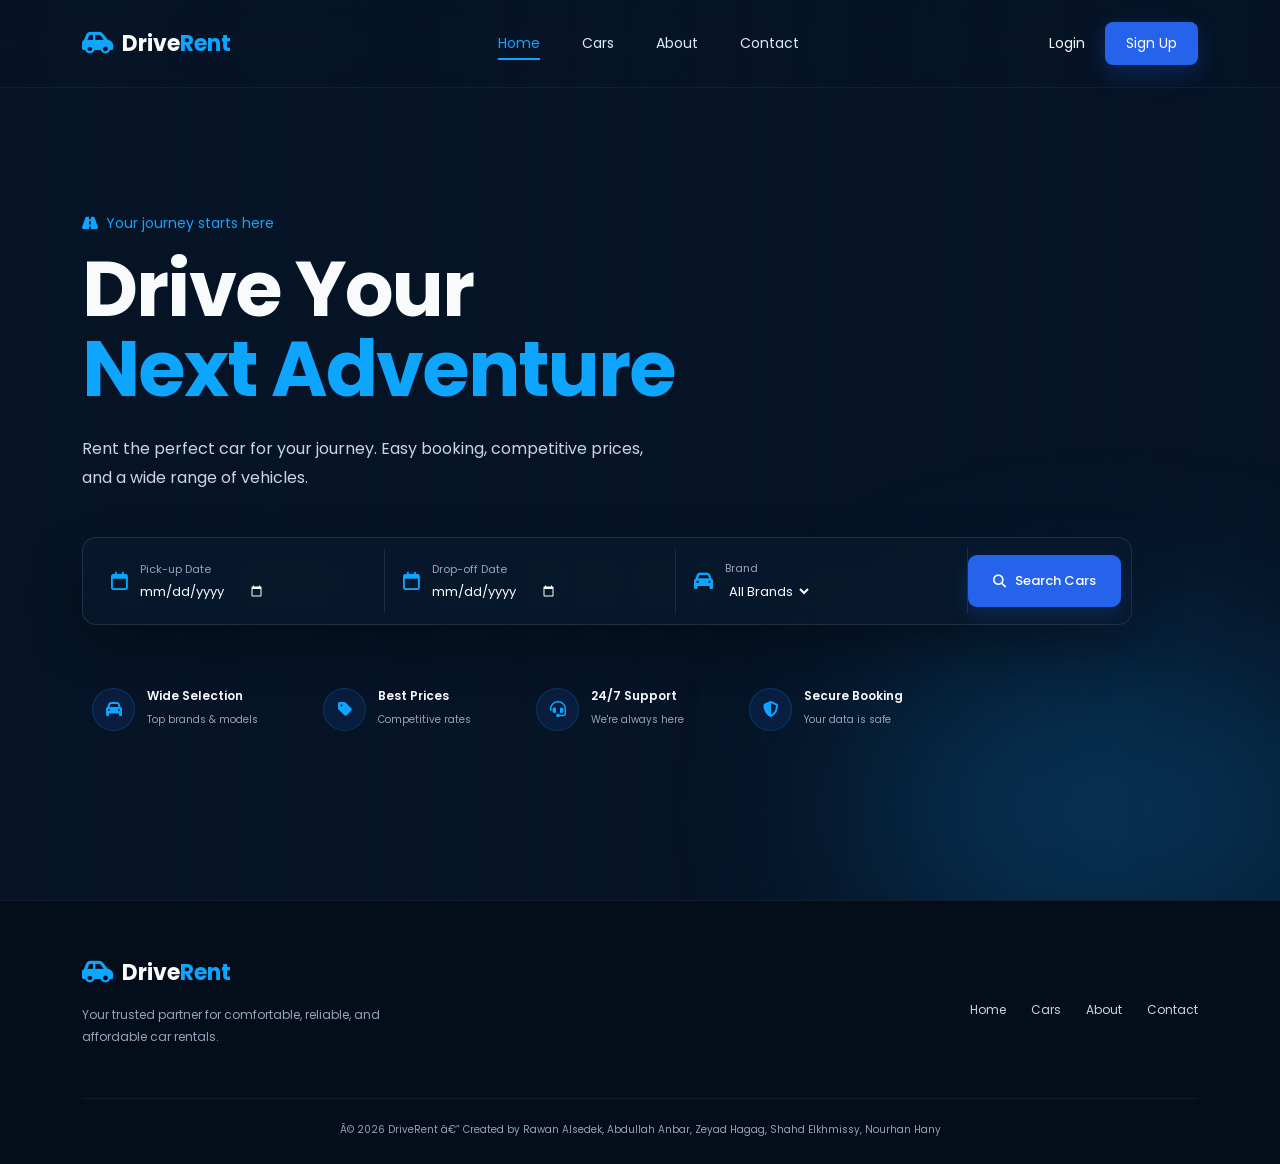
<file: CarRentalSystem/wwwroot/index.html>
<!DOCTYPE html>
<html lang="en">
<head>
    <meta charset="UTF-8">
    <meta name="viewport" content="width=device-width, initial-scale=1.0">
    <title>DriveRent | Car Rental</title>
    <link rel="preconnect" href="https://fonts.googleapis.com">
    <link rel="preconnect" href="https://fonts.gstatic.com" crossorigin>
    <link href="https://fonts.googleapis.com/css2?family=Poppins:wght@300;400;500;600;700&display=swap" rel="stylesheet">
    <link href="https://cdn.jsdelivr.net/npm/bootstrap@5.3.3/dist/css/bootstrap.min.css" rel="stylesheet">
    <link rel="stylesheet" href="https://cdnjs.cloudflare.com/ajax/libs/font-awesome/6.7.2/css/all.min.css">
    <link rel="stylesheet" href="css/style.css">
    <link rel="stylesheet" href="css/responsive.css">
</head>
<body>

    <!-- =========================
         NAVBAR
    ========================== -->
    <nav class="navbar navbar-expand-lg main-navbar">

        <div class="container">

            <a class="navbar-brand logo" href="index.html">

                <i class="fa-solid fa-car-side"></i>

                <span>
                    Drive<span>Rent</span>
                </span>

            </a>
            <button class="navbar-toggler menu-button"
                    type="button"
                    data-bs-toggle="collapse"
                    data-bs-target="#mainNavbar">

                <i class="fa-solid fa-bars"></i>

            </button>
            <div class="collapse navbar-collapse" id="mainNavbar">

                <ul class="navbar-nav mx-auto">

                    <li class="nav-item">
                        <a class="nav-link active" href="index.html">
                            Home
                        </a>
                    </li>
                    <li class="nav-item">
                        <a class="nav-link" href="pages/cars.html">
                            Cars
                        </a>
                    </li>

                    <li class="nav-item">
                        <a class="nav-link" href="pages/about.html">
                            About
                        </a>
                    </li>

                    <li class="nav-item">
                        <a class="nav-link" href="pages/contact.html">
                            Contact
                        </a>
                    </li>

                </ul>
                <div class="navbar-buttons">

                    <a href="pages/login.html" class="login-link">
                        Login
                    </a>
                    <a href="pages/register.html" class="btn primary-button">
                        Sign Up
                    </a>
                </div>

            </div>

        </div>

    </nav>
    <!-- =========================
         HERO SECTION
    ========================== -->
    <section class="hero-section">
        <!-- Moving Background -->
        <div class="hero-background"></div>
        <!-- Dark Overlay -->
        <div class="hero-overlay"></div>
        <!-- Blue Glow -->
        <div class="hero-glow"></div>
        <div class="container hero-content">
            <!-- Hero Text -->
            <div class="hero-text">
                <span class="hero-small-title">
                    <i class="fa-solid fa-road"></i>
                    Your journey starts here
                </span>
                <h1>
                    Drive Your
                    <span>Next Adventure</span>
                </h1>
                <p>
                    Rent the perfect car for your journey.
                    Easy booking, competitive prices, and a wide range of vehicles.
                </p>
            </div>
            <!-- =========================
               booking-box
            ========================== -->
            <div class="booking-box">
                <div class="booking-item">
                    <i class="fa-regular fa-calendar"></i>
                    <div>
                        <span>Pick-up Date</span>
                        <input type="date" id="pickupDate">
                    </div>
                </div>
                <div class="booking-item">
                    <i class="fa-regular fa-calendar"></i>
                    <div>
                        <span>Drop-off Date</span>
                        <input type="date" id="dropoffDate">
                    </div>
                </div>
                <div class="booking-item">
                    <i class="fa-solid fa-car"></i>
                    <div>
                        <span>Brand</span>
                        <select id="heroBrand">
                            <option value="all">All Brands</option>
                            <option value="bmw">BMW </option>
                            <option value="mercedes">Mercedes</option>
                            <option value="toyota">Toyota</option>
                            <option value="audi">Audi</option>
                        </select>
                    </div>
                </div>
                <button class="search-button" id="heroSearchButton">
                    <i class="fa-solid fa-magnifying-glass"></i>
                    Search Cars
                </button>
            </div>
            <!-- =========================
                 FEATURES
            ========================== -->
            <div class="hero-features">
                <!-- Feature 1 -->
                <div class="hero-feature">
                    <div class="feature-icon">
                        <i class="fa-solid fa-car"></i>
                    </div>
                    <div>
                        <h6>
                            Wide Selection
                        </h6>
                        <span>
                            Top brands & models
                        </span>
                    </div>
                </div>
                <!-- Feature 2 -->
                <div class="hero-feature">
                    <div class="feature-icon">
                        <i class="fa-solid fa-tag"></i>
                    </div>
                    <div>
                        <h6>
                            Best Prices
                        </h6>
                        <span>
                            Competitive rates
                        </span>
                    </div>
                </div>
                <!-- Feature 3 -->
                <div class="hero-feature">
                    <div class="feature-icon">
                        <i class="fa-solid fa-headset"></i>
                    </div>
                    <div>
                        <h6>
                            24/7 Support
                        </h6>
                        <span>
                            We're always here
                        </span>
                    </div>

                </div>
                <!-- Feature 4 -->
                <div class="hero-feature">
                    <div class="feature-icon">
                        <i class="fa-solid fa-shield-halved"></i>

                    </div>
                    <div>
                        <h6>
                            Secure Booking
                        </h6>
                        <span>
                            Your data is safe
                        </span>
                    </div>
                </div>
            </div>
        </div>
    </section>

    <footer class="site-footer">
        <div class="container">
            <div class="footer-content">
                <div class="footer-brand">
                    <a href="index.html" class="logo">
                        <i class="fa-solid fa-car-side"></i>
                        <span>Drive<span>Rent</span></span>
                    </a>
                    <p>Your trusted partner for comfortable, reliable, and affordable car rentals.</p>
                </div>

                <div class="footer-links">
                    <a href="index.html">Home</a>
                    <a href="pages/cars.html">Cars</a>
                    <a href="pages/about.html">About</a>
                    <a href="pages/contact.html">Contact</a>
                </div>
            </div>

            <div class="footer-bottom">
                <p>Â© 2026 DriveRent â€” Created by Rawan Alsedek, Abdullah Anbar, Zeyad Hagag, Shahd Elkhmissy, Nourhan Hany</p>
            </div>
        </div>
    </footer>
    <script src="https://cdn.jsdelivr.net/npm/bootstrap@5.3.3/dist/js/bootstrap.bundle.min.js"></script>
    <script src="js/main.js"></script>
</body>
</html>
</file>
<file: CarRentalSystem/wwwroot/css/style.css>
:root {
    --bg-dark: #061426;
    --bg-card: #0b1b30;
    --primary: #2563eb;
    --primary-light: #0ea5ff;
    --white: #f8fafc;
    --text-light: #cbd5e1;
    --text-muted: #94a3b8;
    --border: rgba(255, 255, 255, 0.1);
}
* {
    margin: 0;
    padding: 0;
    box-sizing: border-box;
}
html {
    scroll-behavior: smooth;
}

body {
    font-family: 'Poppins', sans-serif;
    background-color: var(--bg-dark);
    color: var(--white);
    min-height: 100vh;
    display: flex;
    flex-direction: column;
}
a {
    text-decoration: none;
}
/* =========================
   NAVBAR
========================= */
.main-navbar {
    position: fixed;
    top: 0;
    left: 0;
    width: 100%;
    z-index: 100;
    padding: 22px 0;
    background: rgba(6, 20, 38, 0.00);
    border-bottom: 1px solid rgba(255, 255, 255, 0.06);
    backdrop-filter: blur(14px);
}
/* Logo */
.logo {
    color: var(--white) !important;
    font-size: 22px;
    font-weight: 700;
    display: flex;
    align-items: center;
    gap: 9px;
    transition: 0.3s ease;
}
.logo:hover {
    transform: translateY(-2px);
}
.logo i {
    color: var(--primary-light);
    font-size: 25px;
    transition: 0.3s ease;
}
.logo:hover i {
    transform: rotate(-8deg) scale(1.08);
}
.logo span span {
    color: var(--primary-light);
}
/* Navigation */
.navbar-nav {
    gap: 10px;
}
.nav-link {
    position: relative;
    color: #dbeafe !important;
    font-size: 14px;
    font-weight: 400;
    padding: 8px 16px !important;
    transition: 0.3s ease;
}
.nav-link::after {
    content: "";
    position: absolute;
    left: 16px;
    right: 16px;
    bottom: 2px;
    height: 2px;
    background: var(--primary-light);
    transform: scaleX(0);
    transform-origin: center;
    transition: 0.3s ease;
}
.nav-link:hover,
.nav-link.active {
    color: var(--primary-light) !important;
}
.nav-link:hover::after,
.nav-link.active::after {
    transform: scaleX(1);
}
/* Navbar Buttons */
.navbar-buttons {
    display: flex;
    align-items: center;
    gap: 20px;
}
.login-link {
    color: var(--white);
    font-size: 14px;
    transition: 0.3s ease;
}
.login-link:hover {
    color: var(--primary-light);
    transform: translateY(-2px);
}
/* Primary Button */
.primary-button {
    position: relative;
    overflow: hidden;
    background: var(--primary);
    color: white;
    border-radius: 8px;
    padding: 10px 20px;
    font-size: 14px;
    transition: 0.3s ease;
    box-shadow: 0 8px 25px rgba(37, 99, 235, 0.25);
}
.primary-button:hover {
    background: var(--primary-light);
    color: white;
    transform: translateY(-3px);
    box-shadow: 0 12px 30px rgba(14, 165, 255, 0.35);
}
/* Menu Button */
.menu-button {
    border: none;
    color: white;
    font-size: 22px;
}
.menu-button:focus {
    box-shadow: none;
}
/* =========================
   HERO
========================= */
.hero-section {
    min-height: 100vh;
    position: relative;
    display: flex;
    align-items: center;
    overflow: hidden;
    background: var(--bg-dark);
    flex: 1;
}
/* Background */
.hero-background {
    position: absolute;
    inset: -8%;
    background-image:
        url("https://images.unsplash.com/photo-1503376780353-7e6692767b70?auto=format&fit=crop&w=2000&q=85");
    background-size: cover;
    background-position: center;
    background-repeat: no-repeat;
    transform: scale(1.08);
    animation:
        backgroundMove 8s ease-in-out infinite alternate;
    will-change: transform;
}
/* Overlay */
.hero-overlay {
    position: absolute;
    inset: 0;
    z-index: 1;
    background:
        linear-gradient(
            90deg,
            rgba(6, 20, 38, 0.97) 0%,
            rgba(6, 20, 38, 0.84) 38%,
            rgba(6, 20, 38, 0.50) 68%,
            rgba(6, 20, 38, 0.72) 100%
        );
}
/* Blue Glow */
.hero-glow {
    position: absolute;
    width: 500px;
    height: 320px;
    right: -80px;
    bottom: -70px;
    background: rgba(14, 165, 255, 0.22);
    filter: blur(100px);
    border-radius: 50%;
    z-index: 1;
    pointer-events: none;
    animation:
        glowMove 5s ease-in-out infinite alternate;
}
/* Hero Content */
.hero-content {
    position: relative;
    z-index: 2;
    padding-top: 100px;
    padding-bottom: 50px;
}
/* Hero Text */

.hero-text {
    max-width: 650px;
    animation:
        fadeUp 1s ease forwards;
}
.hero-small-title {
    display: inline-flex;
    align-items: center;
    gap: 8px;
    color: var(--primary-light);
    font-size: 14px;
    margin-bottom: 15px;
}
.hero-small-title i {
    font-size: 14px;
    animation:
        roadPulse 2s ease-in-out infinite;
}
.hero-text h1 {
    font-size: clamp(48px, 6vw, 78px);
    line-height: 1.05;
    font-weight: 700;
    letter-spacing: -2px;
    margin-bottom: 25px;
}
.hero-text h1 span {
    display: block;
    color: var(--primary-light);
}
.hero-text p {
    color: var(--text-light);
    font-size: 16px;
    line-height: 1.8;
    max-width: 570px;
}
/* =========================
   BOOKING BOX
========================= */
.booking-box {
    margin-top: 45px;
    max-width: 1050px;
    display: flex;
    align-items: center;
    background: rgba(8, 25, 45, 0.90);
    border: 1px solid var(--border);
    border-radius: 14px;
    padding: 10px;
    backdrop-filter: blur(15px);
    box-shadow:
        0 20px 50px rgba(0, 0, 0, 0.3);
    animation:
        fadeUp 1s ease 0.2s both;
    transition:
        transform 0.35s ease,
        box-shadow 0.35s ease,
        border-color 0.35s ease;
}
.booking-box:hover {
    transform: translateY(-5px);
    border-color: rgba(14, 165, 255, 0.25);
    box-shadow:
        0 25px 60px rgba(0, 0, 0, 0.45),
        0 0 30px rgba(14, 165, 255, 0.08);
}
/* Booking Item */
.booking-item {
    flex: 1;
    display: flex;
    align-items: center;
    gap: 12px;
    padding: 12px 18px;
    border-right: 1px solid var(--border);
    transition: 0.3s ease;
}
.booking-item:hover {
    background: rgba(255, 255, 255, 0.025);
    transform: translateY(-1px);
}
.booking-item > i {
    color: var(--primary-light);
    font-size: 19px;
    transition: 0.3s ease;
}
.booking-item:hover > i {
    transform: scale(1.15);
    filter: drop-shadow(0 0 7px rgba(14, 165, 255, 0.5));
}
.booking-item div {
    display: flex;
    flex-direction: column;
    gap: 4px;
}
.booking-item span {
    color: var(--text-muted);

    font-size: 11px;
}
.booking-item input,
.booking-item select {
    background: transparent;
    border: none;
    outline: none;
    color: var(--white);
    font-family: inherit;
    font-size: 13px;
    cursor: pointer;
}
.booking-item input {
    color-scheme: dark;
}
.booking-item select option {
    background: var(--bg-card);
    color: white;
}
/* Search Button */
.search-button {
    border: none;
    background: var(--primary);
    color: white;
    padding: 16px 25px;
    border-radius: 9px;
    font-family: inherit;
    font-size: 13px;
    font-weight: 500;
    display: flex;
    align-items: center;
    justify-content: center;
    gap: 9px;
    cursor: pointer;
    transition:
        0.3s ease;
    box-shadow:
        0 8px 20px rgba(37, 99, 235, 0.20);
}
.search-button:hover {
    background: var(--primary-light);
    transform: translateY(-3px) scale(1.02);
    box-shadow:
        0 12px 30px rgba(14, 165, 255, 0.35);
}
.search-button:active {
    transform: translateY(-1px) scale(0.99);
}
.search-button i {
    transition: 0.3s ease;
}
.search-button:hover i {
    transform: rotate(-10deg) scale(1.1);
}
/* =========================
   HERO FEATURES
========================= */
.hero-features {
    margin-top: 55px;
    display: flex;
    flex-wrap: wrap;

    gap: 45px;
    animation:
        fadeUp 1s ease 0.4s both;
}
.hero-feature {
    display: flex;
    align-items: center;
    gap: 12px;
    padding: 8px 10px;
    border-radius: 10px;
    transition:
        0.3s ease;

    cursor: default;
}
.hero-feature:hover {
    transform: translateY(-5px);
    background: rgba(255, 255, 255, 0.035);
}
/* Feature Icon */
.feature-icon {
    width: 43px;
    height: 43px;
    min-width: 43px;
    border-radius: 50%;
    display: flex;
    align-items: center;
    justify-content: center;
    background: rgba(37, 99, 235, 0.12);
    border: 1px solid rgba(14, 165, 255, 0.2);
    color: var(--primary-light);
    transition:
        0.3s ease;
}
.hero-feature:hover .feature-icon {
    background: rgba(14, 165, 255, 0.15);
    border-color: rgba(14, 165, 255, 0.5);
    transform: rotate(8deg) scale(1.08);
    box-shadow:
        0 0 20px rgba(14, 165, 255, 0.18);
}
.hero-feature h6 {
    margin: 0 0 2px;

    font-size: 12px;

    font-weight: 600;

    transition: 0.3s ease;
}
.hero-feature:hover h6 {
    color: var(--primary-light);
}
.hero-feature span {
    color: var(--text-muted);

    font-size: 10px;
}
/* =========================
   ANIMATIONS
========================= */
@keyframes fadeUp {
    from {
        opacity: 0;

        transform: translateY(25px);
    }
    to {
        opacity: 1;

        transform: translateY(0);
    }
}
/* Background movement */
@keyframes backgroundMove {
    0% {
        transform:
            scale(1.08)
            translate3d(-3%, 1%, 0);
    }
    50% {
        transform:
            scale(1.12)
            translate3d(0%, -1%, 0);
    }
    100% {
        transform:
            scale(1.08)
            translate3d(3%, 1.5%, 0);
    }
}
/* Glow movement */

@keyframes glowMove {
    0% {
        transform:
            translate3d(-40px, 20px, 0)
            scale(0.9);

        opacity: 0.4;
    }
    50% {
        transform:
            translate3d(0, -20px, 0)
            scale(1);
    }
    100% {
        transform:
            translate3d(50px, -40px, 0)
            scale(1.15);

        opacity: 0.85;
    }
}
/* Road icon */
@keyframes roadPulse {

    0%,
    100% {
        transform: translateX(0);
    }

    50% {
        transform: translateX(5px);
    }
}
/* =========================
   ACCESSIBILITY
========================= */
@media (prefers-reduced-motion: reduce) {

    *,
    *::before,
    *::after {
        animation-duration: 0.01ms !important;
        animation-iteration-count: 1 !important;
        scroll-behavior: auto !important;
        transition-duration: 0.01ms !important;
    }
}
/* =========================
   INNER PAGES BACKGROUND
========================= */
.cars-page,
.details-page,
.auth-page {
    position: relative;

    background:
        radial-gradient(
            circle at 10% 20%,
            rgba(37, 99, 235, 0.08),
            transparent 30%
        ),
        radial-gradient(
            circle at 90% 70%,
            rgba(14, 165, 255, 0.06),
            transparent 30%
        ),
        #061426;
    overflow: hidden;
    flex: 1;
}

/* =========================
   SHARED FOOTER
========================= */
.site-footer {
    padding: 55px 0 25px;
    background: #040e1b;
    border-top: 1px solid rgba(255, 255, 255, 0.06);
}

.footer-content {
    display: flex;
    justify-content: space-between;
    gap: 40px;
    padding-bottom: 35px;
}

.footer-brand {
    max-width: 350px;
}

.footer-brand .logo {
    display: inline-flex;
    margin-bottom: 15px;
}

.footer-brand p {
    color: var(--text-muted);
    font-size: 12px;
    line-height: 1.8;
}

.footer-links {
    display: flex;
    align-items: center;
    gap: 25px;
}

.footer-links a {
    color: var(--text-light);
    font-size: 12px;
    transition: 0.3s ease;
}

.footer-links a:hover {
    color: var(--primary-light);
    transform: translateY(-2px);
}

.footer-bottom {
    padding-top: 22px;
    border-top: 1px solid rgba(255, 255, 255, 0.06);
    text-align: center;
}

.footer-bottom p {
    color: var(--text-muted);
    font-size: 10px;
    line-height: 1.8;
    margin: 0;
}
.cars-page::before,
.details-page::before,
.auth-page::before {
    content: "";
    position: absolute;
    width: 450px;
    height: 450px;
    top: 20%;
    left: -250px;
    border-radius: 50%;
    background: rgba(37, 99, 235, 0.06);
    filter: blur(100px);
    pointer-events: none;
}
.cars-page::after,
.details-page::after,
.auth-page::after {
    content: "";
    position: absolute;
    width: 400px;
    height: 400px;
    right: -200px;
    bottom: 10%;
    border-radius: 50%;
    background: rgba(14, 165, 255, 0.05);
    filter: blur(100px);
    pointer-events: none;
}
</file>
<file: CarRentalSystem/wwwroot/css/responsive.css>
/* =========================
   TABLET
========================= */
@media (max-width: 991px) {
    .main-navbar {
        background: rgba(6, 20, 38, 0.95);
        padding: 16px 0;
        backdrop-filter: blur(12px);
    }
    .navbar-nav {
        margin-top: 20px;
        gap: 0;
    }
    .nav-link {
        padding: 10px 0 !important;
    }
    .nav-link::after {
        left: 0;
        right: auto;
        width: 35px;
        bottom: 3px;
    }
    .navbar-buttons {
        margin-top: 15px;
        padding-bottom: 10px;
    }
    .hero-content {
        padding-top: 130px;
    }
    .hero-background {
        animation-duration: 10s;
    }
    .booking-box {
        flex-direction: column;
        align-items: stretch;
    }
    .booking-item {
        border-right: none;
        border-bottom: 1px solid var(--border);
        min-height: 65px;
    }
    .booking-item:last-of-type {
        border-bottom: none;
    }
    .search-button {
        width: 100%;
        margin-top: 5px;
        min-height: 52px;
    }
    .hero-features {
        gap: 25px;
    }
}
/* =========================
   MOBILE
========================= */
@media (max-width: 576px) {
    .main-navbar {
        padding: 14px 0;
    }
    .logo {
        font-size: 19px;
    }
    .logo i {
        font-size: 22px;
    }
    .hero-content {
        padding-top: 120px;
        padding-bottom: 35px;
    }
    .hero-background {
        inset: -12%;
        animation-duration: 8s;
    }
    .hero-overlay {
        background:
            linear-gradient(
                90deg,
                rgba(6, 20, 38, 0.96),
                rgba(6, 20, 38, 0.70)
            );
    }
    .hero-text h1 {
        font-size: 45px;
        letter-spacing: -1px;
    }
    .hero-text p {
        font-size: 14px;
        line-height: 1.7;
    }
    .booking-box {
        margin-top: 30px;
        padding: 8px;
    }
    .booking-item {
        padding: 12px;
    }

    .hero-features {
        flex-direction: column;
        gap: 12px;
        margin-top: 35px;
    }

    .hero-feature {
        width: 100%;
        padding: 8px;
    }

    .hero-glow {
        width: 300px;
        height: 200px;
        right: -100px;
        bottom: 0;
    }
}

@media (max-width: 767px) {
    .footer-content {
        flex-direction: column;
        align-items: flex-start;
    }

    .footer-links {
        flex-wrap: wrap;
        gap: 15px;
    }
}
</file>
